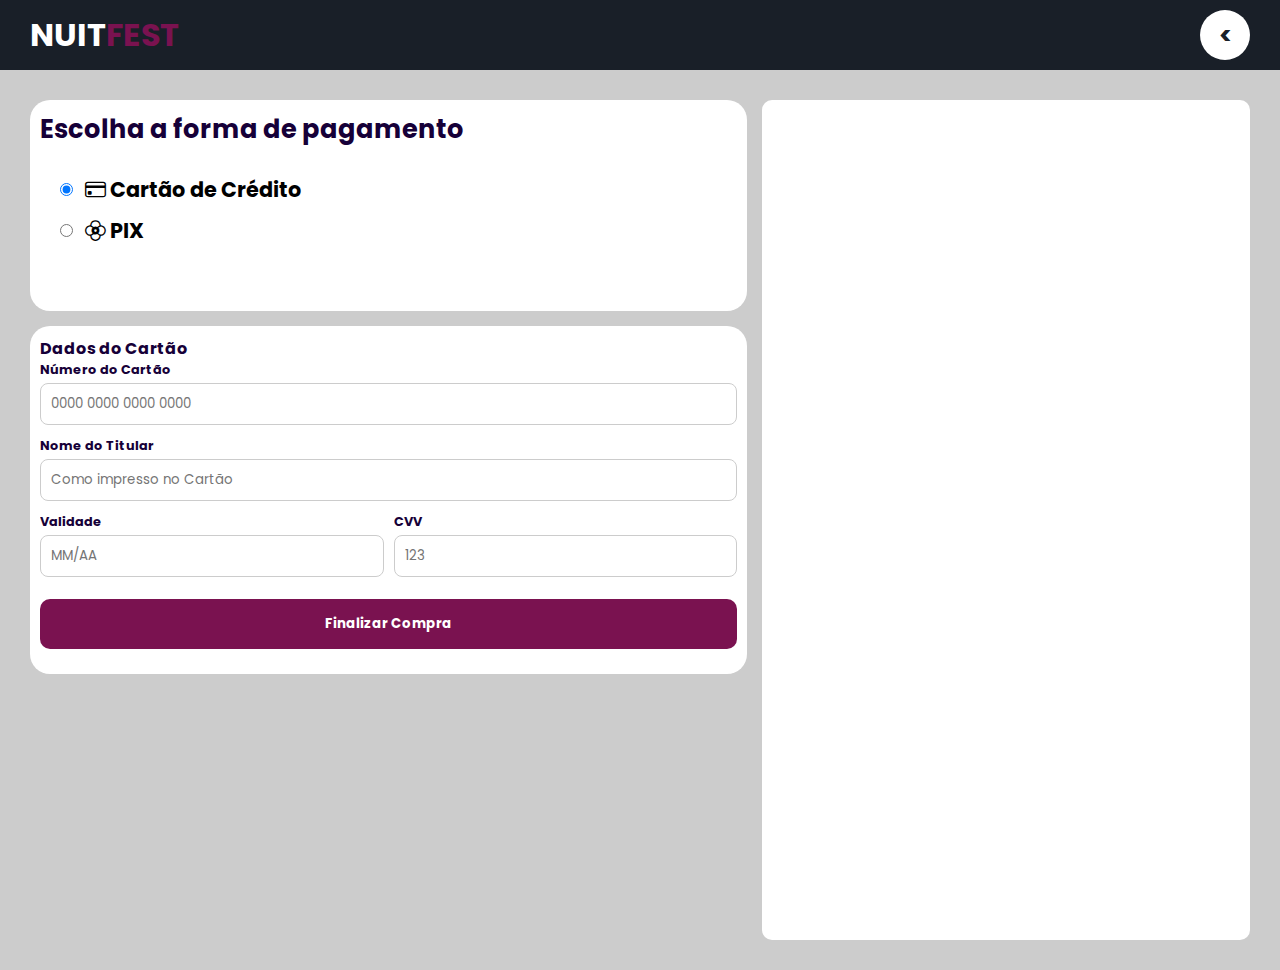
<file: pages/checkout/checkout.html>
<!DOCTYPE html>
<html lang="en">
<head>
    <meta charset="UTF-8">
    <meta name="viewport" content="width=device-width, initial-scale=1.0">
    <link rel="stylesheet" href="checkout.css">
    <link rel="stylesheet" href="https://cdn.jsdelivr.net/npm/bootstrap-icons/font/bootstrap-icons.css">
    <title>area de pagamento</title>
</head>
<body>

    

    <header>
        <div class="logo">
            <h1>Nuit<span>Fest</span></h1>
        </div>
        <div class="back-home">
        <div class="seta">
            <
        </div>
    </div>
    </header>

    <main>
        <section class="main-payment">
            <section class="payment-container">
                <h3>Escolha a forma de pagamento</h3>

                <div class="radio-group">
                    <label  class="method-option">
                        <input type="radio" id="method-card" value="card" checked>
                        <div class="option-content">
                            <i class="bi bi-credit-card"></i>
                            <span>Cartão de Crédito</span>
                        </div>
                    </label>

                    <label  class="method-option">
                        <input type="radio" id="method-pix" value="pix" >
                        <div class="option-content">
                            <i class="bi bi-flower2"></i>
                            <span>PIX</span>
                        </div>
                    </label>
                </div>
            </section>


            <section class="user-payment-info">
                <div id="form-card" class="payment-method-box ">
                    <h4>Dados do Cartão</h4>
                    <div class="input-group">
                        <label>Número do Cartão</label>
                        <input type="number" id="card-number" placeholder="0000 0000 0000 0000">
                    </div>

                    <div class="input-group">
                        <label>Nome do Titular</label>
                        <input type="text" id="card-name" placeholder="Como impresso no Cartão">
                    </div>

                    <div class="input-row">
                        <div class="input-group">
                            <label>Validade</label>
                            <input type="number" id="card-expiry" placeholder="MM/AA">
                        </div>
                         <div class="input-group">
                            <label>CVV</label>
                            <input type="number" id="card-cvv" placeholder="123">
                        </div>
                    </div>
                    <button id="btn-finalizar" class="btn-main">Finalizar Compra</button>
                </div>
                <div id="form-pix" class="payment-method-box hidden">
                    <h4>Pagamento via PIX</h4>
                    <P>Clique em finalizar para gerar o código QR</P>
                    <div class="pix-placeholder">
                        <i class="bi bi-qr-code-scan"></i>
                    </div>
                    <button id="btn-finalizar" class="btn-main">Finalizar Compra</button>
                </div>
                
            </section>
        </section> 
        <aside class="resume-payment">
            <div class="resume-img-area"></div>
            <section class="resume-container"></section>
        </aside>
    </main>


    <script src="/pages/checkout/checkout.js"></script>
</body>
</html>
</file>
<file: pages/checkout/checkout.css>
@import url('https://fonts.googleapis.com/css2?family=Montserrat:ital,wght@0,100..900;1,100..900&family=Poppins:ital,wght@0,100;0,200;0,300;0,400;0,500;0,600;0,700;0,800;0,900;1,100;1,200;1,300;1,400;1,500;1,600;1,700;1,800;1,900&display=swap');

*{
    margin: 0;
    padding: 0;
    box-sizing: border-box;
    font-family: 'poppins';
    overflow-x: hidden;
}

.back-home{
    width: 50px;
    height: 50px;
    background-color: #fff;
    border-radius: 50%;
    display: flex;
    justify-content: center;
    align-items: center;
    color: #191f28;
    cursor: pointer;
    transition: 0.7s;
}
.back-home:hover{
    background-color: #7a1250;
    color: #fff;
}

.back-home .seta{
    font-size: 1.5rem;
    font-weight: bold;
}

header{
    display: flex;
    align-items: center;
    justify-content: space-between;
    padding: 0 30px;
    height: 70px;
    background-color: #191f28;
    color: #fff;
    text-transform: uppercase;
    position: static;
}

header .logo span{
    color: #7a1250;
}

main{
    display: flex;
    width: 100vw;
    height: 100vh;
    background-color: #ccc;
    padding: 30px;
}
.main-payment{
    flex: 3;
}

.payment-container{
    background-color: #fff;
    padding: 10px;
    border-radius: 20px;
    margin-right: 15px;
}

.payment-container h3{
    font-size: 1.6rem;
    color: #160038;
}

.radio-group {
    display: flex;
    flex-direction: column;
    padding: 20px;
    margin-bottom: 30px;
}

.method-option{
    display: flex;
    cursor: pointer;
    font-size: 1.3rem;
    font-weight: bold;
}

.option-content{
    border-radius: 10px;
    margin-left: 7px;
    padding: 5px;
    text-align: center;
}





.resume-payment{
    background-color: #fff;
    flex: 2;
    border-radius: 10px;
} 



.ticket-header{
    display: flex;
}
.event-info-resumo{
    display: flex;
    flex-direction: column;
    font-size: 1.2rem;
}

.ticket-container{
    padding: 10px;
    display: flex;
    height: 100%;
    flex-direction: column;
    justify-content: space-between;
}


.ticket-header img{
    width: 60%;
    height: 150px;
    margin-bottom: 10px;
    object-fit: cover;
    object-position: center;
    border-radius: 10px;
    margin-right: 10px;
    box-shadow: 0 0 10px #191f28;
}

.ticket-body p{
    font-size: 1.2rem;
    font-weight: bold;
    color: #160038;
}

.item-resumo{
    display: flex;
    justify-content: space-between;
    margin-top: 5px;
}

.total-resumo{
    display: flex;
    justify-content: space-between;
}


.user-payment-info{
    background-color: #FFF;
    padding: 10px;
    border-radius: 20px;
    margin-right: 15px;
    margin-top: 15px;
}


.hidden{
    display: none;
}

.payment-method-box{
    margin-bottom: 15px;
    color: #160038;
}

.input-group{
    display: flex;
    flex-direction: column;
    margin-bottom: 12px;
}

.input-group label {
    font-size: 0.8rem;
    font-weight: bold;
    margin-bottom: 4px;
}

.input-group input{
    padding: 10px;
    border: 1px solid #ccc;
    border-radius: 8px;
    outline-color: #7a1250;
}

.input-row {
    display: flex;
    gap: 10px;
}

.input-row .input-group{ flex: 1;}

.pix-placeholder{
    text-align: center;
    font-size: 4rem;
    color: #ccc;
    padding: 20px;
}

.btn-main {
    width: 100%;
    padding: 15px;
    background-color: #7a1250;
    color: #fff;
    border: none;
    border-radius: 10px;
    font-weight: bold;
    cursor: pointer;
    margin-top: 10px;
    transition: 0.3s;
}

.btn-main:hover{ background-color: #5a0d3b;}


@media (max-width:850px){
    .payment-container h3{
        font-size: 1rem;
    }
    .method-option{
        font-size: 1rem;
    }
    .event-info-resumo h3{
        font-size: 1rem;
    }

    .event-info-resumo p {
        font-size: 1rem;
    }
}

@media (max-width: 750px){
    .ticket-header{
        flex-direction: column;
    }
    .ticket-header img{
        width: 100%;
    }

    .item-resumo{
        font-size: 0.7rem;
    }

    .ticket-body p {
        font-size: 0.9rem;
    }
}

@media (max-width: 450px){
    .total-resumo{
        font-size: 0.8rem;
    }

    main{
        flex-direction: column;
    }

    .ticket-header img{
        display: none;
    }
}
</file>
